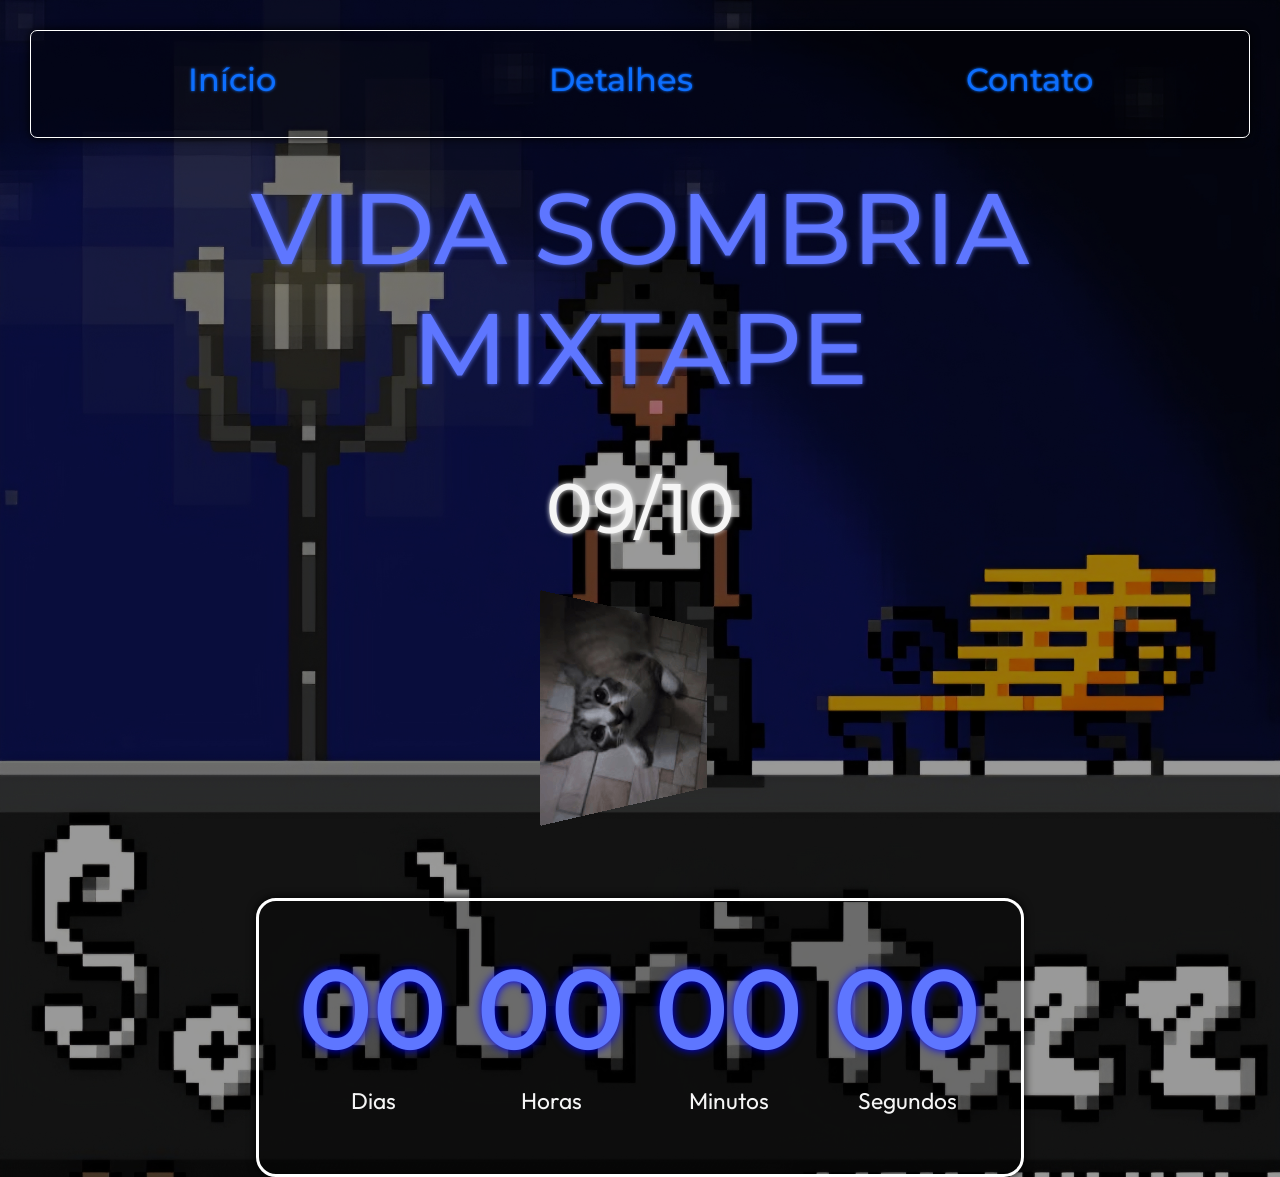
<file: index.html>
<!DOCTYPE html>
<html lang="pt-br">
<head>
    <meta charset="UTF-8">
    <meta name="viewport" content="width=device-width, initial-scale=1.0">
    <link rel="stylesheet" href="css/bootstrap.css">
    <link rel="stylesheet" href="meucss/index.css">
    <script src="js/bootstrap.js"></script>
    <link href="https://fonts.googleapis.com/css2?family=Montserrat:wght@700&display=swap" rel="stylesheet">
    <link rel="preconnect" href="https://fonts.googleapis.com">
<link rel="preconnect" href="https://fonts.gstatic.com" crossorigin>
<link href="https://fonts.googleapis.com/css2?family=Archivo+Black&family=Outfit:wght@100..900&display=swap" rel="stylesheet">
    <title>Início</title>
</head>
<body>
    <nav>
    <div class="navbar">
            <h2><a href="index.html">Início</a></h2>
            <h2><a href="meuhtml/detalhes.html">Detalhes</a></h2>
            <h2><a href="meuhtml/contato.html">Contato</a></h2>
    </div>
    </nav>

    <div class="container">
        <div class="title">
            <div class="faixa-texto">
                <h1>VIDA SOMBRIA <br> MIXTAPE</h1>
            </div>            
            <h3>09/10</h3>
        </div>

        <img class="gif" src="assets/gifzin.gif">

        <div class="countdown">
            <div>
                <h1 id="dias">00</h1>
                <p>Dias</p>
            </div>
            <div>
                <h1 id="horas">00</h1>
                <p>Horas</p>
            </div>
            <div>
                <h1  id="minutos">00</h1>
                <p>Minutos</p>
            </div>
            <div>
                <h1 id="segundos">00</h1>
                <p>Segundos</p>
            </div>
        </div>


    <script src="meujs/script.js" defer></script>
</body>
</html>
</file>
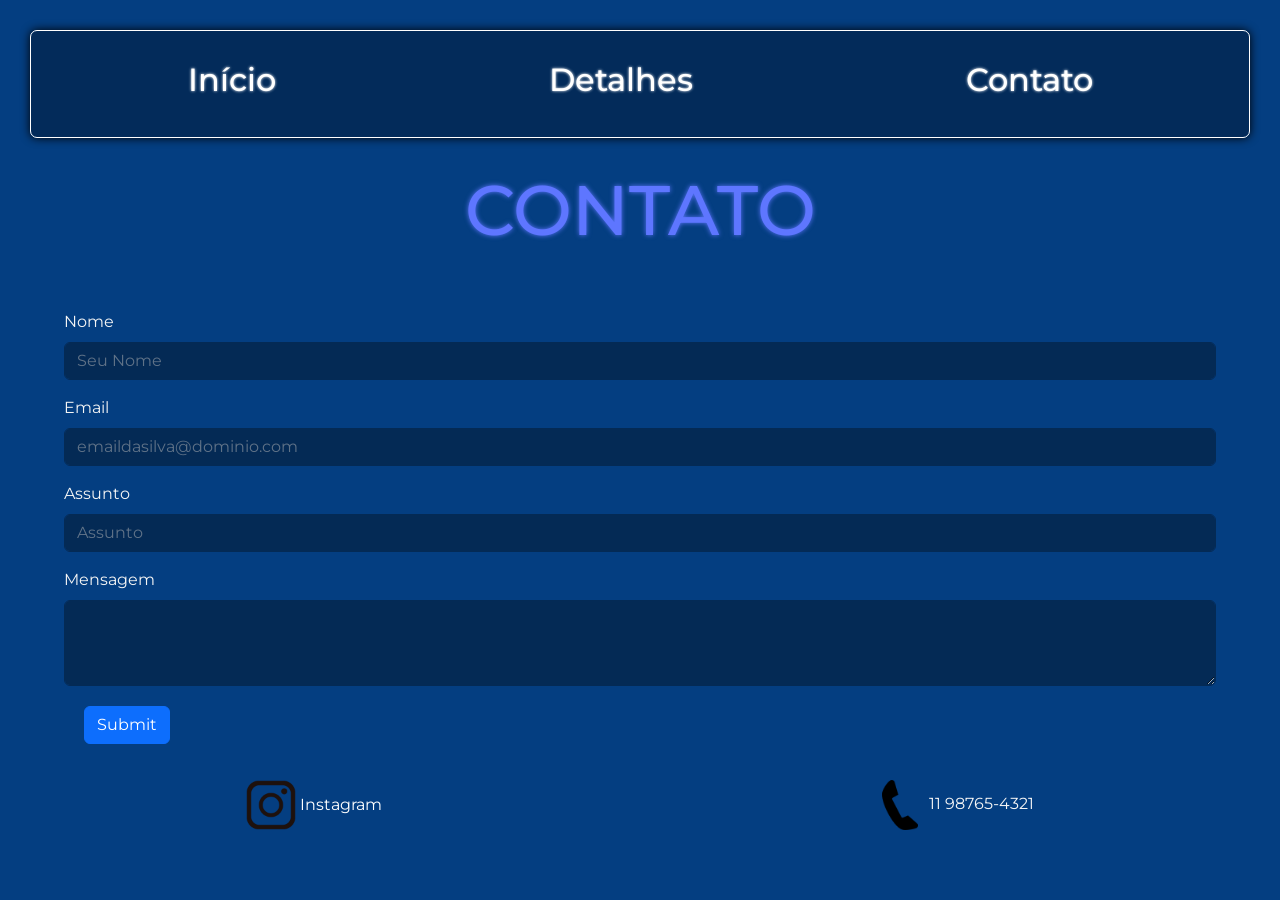
<file: meuhtml/contato.html>
<!DOCTYPE html>
<html lang="en">
<head>
    <meta charset="UTF-8">
    <meta name="viewport" content="width=device-width, initial-scale=1.0">
    <title>Contato</title>
    <link href="https://fonts.googleapis.com/css2?family=Montserrat:wght@700&display=swap" rel="stylesheet">
    <link rel="stylesheet" href="../css/bootstrap.css">
    <link rel="stylesheet" href="../meucss/contato.css">
    <script src="../js/bootstrap.js"></script>
</head>
<body>

  <nav>
    <div class="navbar">
            <h2><a href="../index.html">Início</a></h2>
            <h2><a href="detalhes.html">Detalhes</a></h2>
            <h2><a href="contato.html">Contato</a></h2>
    </div>
    </nav>

  <div class='title'>
            <div class="faixa-texto">
                <h1>CONTATO</h1>
            </div>            
        </div>


<div class="mb-3">
  <label for="formGroupExampleInput" class="form-label">Nome</label>
  <input type="text" class="form-control texto" id="formGroupExampleInput" placeholder="Seu Nome">
</div>
<div class="mb-3">
  <label for="formGroupExampleInput2" class="form-label">Email </label>
  <input type="email" class="form-control texto" id="formGroupExampleInput2" placeholder="emaildasilva@dominio.com">
</div>
<div class="mb-3">
  <label for="formGroupExampleInput2" class="form-label">Assunto </label>
  <input type="email" class="form-control texto" id="formGroupExampleInput2" placeholder="Assunto">
</div>
<div class="mb-3">
  <label for="exampleFormControlTextarea1" class="form-label">Mensagem</label>
  <textarea class="form-control texto" id="exampleFormControlTextarea1" rows="3"></textarea>
  <button type="submit" class="btn btn-primary">Submit</button>
</div>


<footer>
    <p><a href="https://www.instagram.com/sombritozz/"><img src="../assets/insta.png"> Instagram</a></p>
    <p><img src="../assets/phone.png"> 11 98765-4321</p>
</footer>

</body>
</html>
</file>
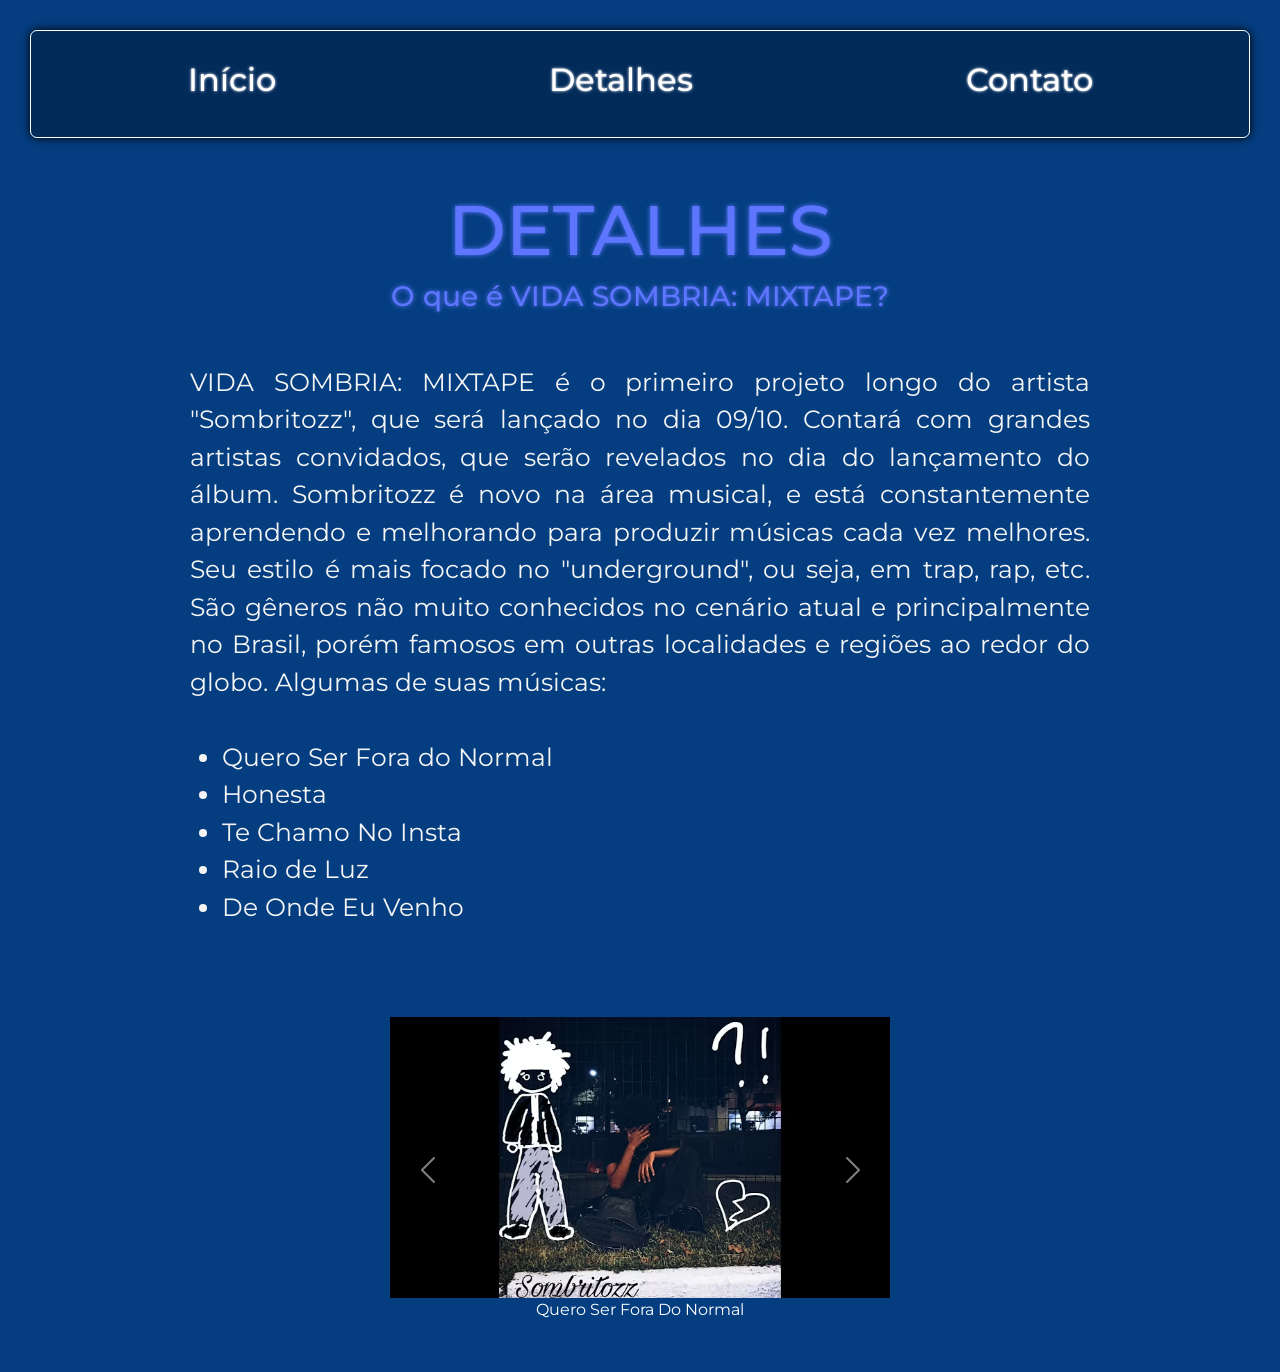
<file: meuhtml/detalhes.html>
<!DOCTYPE html>
<html lang="pt-br">
<head>
    <meta charset="UTF-8">
    <meta name="viewport" content="width=device-width, initial-scale=1.0">
    <link rel="stylesheet" href="../css/bootstrap.css">
    <link rel="stylesheet" href="../meucss/detalhes.css">
    <script src="../js/bootstrap.js"></script>
    <link href="https://fonts.googleapis.com/css2?family=Montserrat:wght@700&display=swap" rel="stylesheet">
    <link rel="preconnect" href="https://fonts.googleapis.com">
<link rel="preconnect" href="https://fonts.gstatic.com" crossorigin>
<link href="https://fonts.googleapis.com/css2?family=Archivo+Black&family=Outfit:wght@100..900&display=swap" rel="stylesheet">
    <title>Detalhes</title>
</head>
<body>
    <nav>
    <div class="navbar">
            <h2><a href="../index.html">Início</a></h2>
            <h2><a href="detalhes.html">Detalhes</a></h2>
            <h2><a href="contato.html">Contato</a></h2>
    </div>
    </nav>
        <div class='title'>
            <div class="faixa-texto">
                <h1>DETALHES <br></h1>
            </div>            
        </div>

        <div class="intro">
            <h3>O que é VIDA SOMBRIA: MIXTAPE?</h3>
        </div>

        <div class="texto">
            VIDA SOMBRIA: MIXTAPE é o primeiro projeto longo do artista "Sombritozz", que será lançado no dia 09/10. Contará com grandes artistas convidados, que serão revelados no dia do lançamento do álbum. Sombritozz é novo na área musical, e está constantemente aprendendo e melhorando para produzir músicas cada vez melhores.
            Seu estilo é mais focado no "underground", ou seja, em trap, rap, etc. São gêneros não muito conhecidos no cenário atual e principalmente no Brasil, porém famosos em outras localidades e regiões ao redor do globo. Algumas de suas músicas: <br> <br>
            <ul>
                <li>Quero Ser Fora do Normal</li>
                <li>Honesta</li>
                <li>Te Chamo No Insta</li>
                <li>Raio de Luz</li>
                <li>De Onde Eu Venho</li>
            </ul>
            <br>
            <br>

        </div>

        
  

<div id="carouselExample" class="carousel slide">
  <div class="carousel-inner">
    <div class="carousel-item active">
    <a href="https://open.spotify.com/intl-pt/track/5JfCGP5S9l7PGcQw4vrnug?si=fd313d612ae949e6">
      <img src="../assets/qrserfora.avif" class="d-block w-100" alt="...">
      <div class="musica">Quero Ser Fora Do Normal</div>
    </a>
    </div>
    <div class="carousel-item">
    <a href="https://open.spotify.com/intl-pt/track/28dH1YhX3IfKBy4DowxdPl?si=596f4967cb5a434b">
      <img src="../assets/honestaa.avif" class="d-block w-100" alt="...">
      <div class="musica">Honesta</div>
    </a>
    </div>
    <div class="carousel-item">
    <a href="https://open.spotify.com/intl-pt/track/3WpcNnXyCEO9WLtv7yk5q2?si=4a4c0c136fe343bf">
      <img src="../assets/techamo.avif" class="d-block w-100" alt="...">
      <div class="musica">Te Chamo No Insta</div>
    </a>
    </div>
    <div class="carousel-item">
    <a href="https://open.spotify.com/intl-pt/track/30BQ8AN3mHNsSFoeoz4FWq?si=a2dfb4f1c3a14b97">
      <img src="../assets/raiodeluz.avif" class="d-block w-100" alt="...">
      <div class="musica">Raio De Luz</div>
    </a>
    </div>
    <div class="carousel-item">
    <a href="https://open.spotify.com/intl-pt/track/0YbyEVnTryciU5VHLxuR1Q?si=48c0e838af7046b1">
      <img src="../assets/deonde.avif" class="d-block w-100" alt="...">
      <div class="musica">De Onde Eu Venho</div>
    </a>
    </div>
  </div>
  <button class="carousel-control-prev" type="button" data-bs-target="#carouselExample" data-bs-slide="prev">
    <span class="carousel-control-prev-icon" aria-hidden="true"></span>
    <span class="visually-hidden">Previous</span>
  </button>
  <button class="carousel-control-next" type="button" data-bs-target="#carouselExample" data-bs-slide="next">
    <span class="carousel-control-next-icon" aria-hidden="true"></span>
    <span class="visually-hidden">Next</span>
  </button>
</div>
</body>

</html>
</file>
<file: meucss/index.css>
*{
    margin:0;
    padding: 0;
    box-sizing: border-box;
}

nav{
    position: sticky;
    top:30px;
}

.navbar{
    color: rgb(94, 118, 255);
    display: flex;
    flex-direction: row;
    justify-content: space-around;
    gap: 20px;
    margin: 30px;
    border: 1px solid white;
    border-radius: 7px;
    padding: 30px;
    box-shadow: 0 0 10px black;
    background-color: rgb(0, 0, 0, 0.3);
    text-shadow: 0 0 3px ;
}

a{
    text-decoration: none;
}

a:visited{
    color: inherit;
}


.faixa-texto {
    display: flex;
    width: 100vw;
    justify-content: center;
    margin-bottom: 50px;
    color: rgb(94, 118, 255);
    text-shadow: 0 0 5px ;
    }

.gif{
    margin-bottom: 30px;
}

body{
    overflow-x: hidden;
    max-width: 100%;
    background-image:
        linear-gradient(rgba(0, 0, 0, 0.4), rgba(0, 0, 0, 0.4)),
        url('../assets/mixtape.jpg');
    background-size: 100%;
    color: whitesmoke;
    font-family: 'Montserrat', sans-serif;
}

.container{
    display: flex;
    flex-direction: column;
    width: 100%;
    height: 100vh;
    align-items: center;
    justify-content: space-evenly;
    text-align: center;
}

h1{
    font-size: 100px;
}

h3{
    font-size: 70px;
    text-shadow: 0 0 5px ;
}

p {
    font-size: calc(10px + 1vw);
}

.countdown{
    display: flex;
    width: 60vw;
    justify-content: space-between;
    flex-wrap: wrap;
    font-family: 'Outfit';
    border: 3px solid white;
    padding: 40px;
    border-radius: 20px;
    box-shadow: 0 0 10px rgba(0, 0, 0);
    background-color: rgb(0, 0, 0, 0.3);
    margin: 10px;
}

.countdown h1{
    font-size: calc(10px + 8vw);
    text-shadow: 0 0 10px  blue;
    color: rgb(94, 118, 255);
}
</file>
<file: meucss/contato.css>
nav{
    position: sticky;
    top:30px;
}

.navbar{
    color: rgb(94, 118, 255);
    display: flex;
    flex-direction: row;
    justify-content: space-around;
    gap: 20px;
    margin: 30px;
    border: 1px solid white;
    border-radius: 7px;
    padding: 30px;
    box-shadow: 0 0 10px black;
    background-color: rgb(0, 0, 0, 0.3);
    text-shadow: 0 0 3px ;
}


.faixa-texto {
    display: flex;
    width: 100vw;
    justify-content: center;
    margin-bottom: 50px;
    color: rgb(94, 118, 255);
    text-shadow: 0 0 5px ;
    }

h1{
    font-size: 70px;
}

body{
    overflow-x: hidden;
    max-width: 100%;
    /* background-image: url('/assets/bg-contador.png');  */
    background-color: rgb(4, 62, 129);
    /* background-image: url('./bg-contador.png'); */
    background-size: 100%;
    background-repeat: no-repeat;
    color: whitesmoke;
    font-family: 'Montserrat', sans-serif;
    /* user-select: none; */
}

a{
    text-decoration: none;
    color: white;

}

a:visited{
    color: inherit;
}
.mb-3{
    width: 90vw ;
    margin: auto;
}

button{
    margin: 20px;
}

.form-control{
    background-color: rgb(4, 42, 85);
    border: 1px solid rgb(4, 42, 85);
}

.texto{
    color: white
}

.form-control::placeholder{
    color: rgba(186, 186, 186, 0.5)
}

footer{
    display: flex;
}

p{
    margin: 0 auto;
}

img{
    width: 50px;
    height: 50px;
    margin: 15px;
    margin: 0 auto;
}
</file>
<file: meucss/detalhes.css>
*{
    margin:0;
    padding: 0;
    box-sizing: border-box;
}

body{
    overflow-x: hidden;
    max-width: 100%;
    /* background-image: url('/assets/bg-contador.png');  */
    background-color: rgb(4, 62, 129);
    /* background-image: url('./bg-contador.png'); */
    background-size: 100%;
    background-repeat: no-repeat;
    color: whitesmoke;
    font-family: 'Montserrat', sans-serif;
    /* user-select: none; */
}

nav{
    position: sticky;
    top:30px;
}

.navbar{
    color: rgb(94, 118, 255);
    display: flex;
    flex-direction: row;
    justify-content: space-around;
    gap: 20px;
    margin: 30px;
    border: 1px solid white;
    border-radius: 7px;
    padding: 30px;
    box-shadow: 0 0 10px black;
    background-color: rgb(0, 0, 0, 0.3);
    text-shadow: 0 0 3px ;
}

a{
    text-decoration: none;
    color: white;
}

a:visited{
    color: inherit;
}

.container{
    display: flex;
    flex-direction: column;
    width: 100%;
    height: 100vh;
    align-items: center;
    justify-content: space-evenly;
    text-align: center;
}

.faixa-texto {
    display: flex;
    width: 100vw;
    justify-content: center;
    margin-top: 50px;
    color: rgb(94, 118, 255);
    text-shadow: 0 0 5px ;
    }

h1{
    font-size: 70px;
}

.intro{
    text-align: center;
    font-size: 40px;
    color: rgb(94, 118, 255);
    text-shadow: 0 0 5px;
    margin-bottom:50px;

}

.texto{
    max-width: 900px;
    margin: 0 auto; 
    text-align: justify; 
    overflow-wrap: break-word; 
    font-size: 25px; 
}


#carouselExample{
    display: flex;
    width: 500px;
    margin:auto;
    margin-bottom: 50px ;
}

.musica{
    text-align: center  ;
}
</file>
